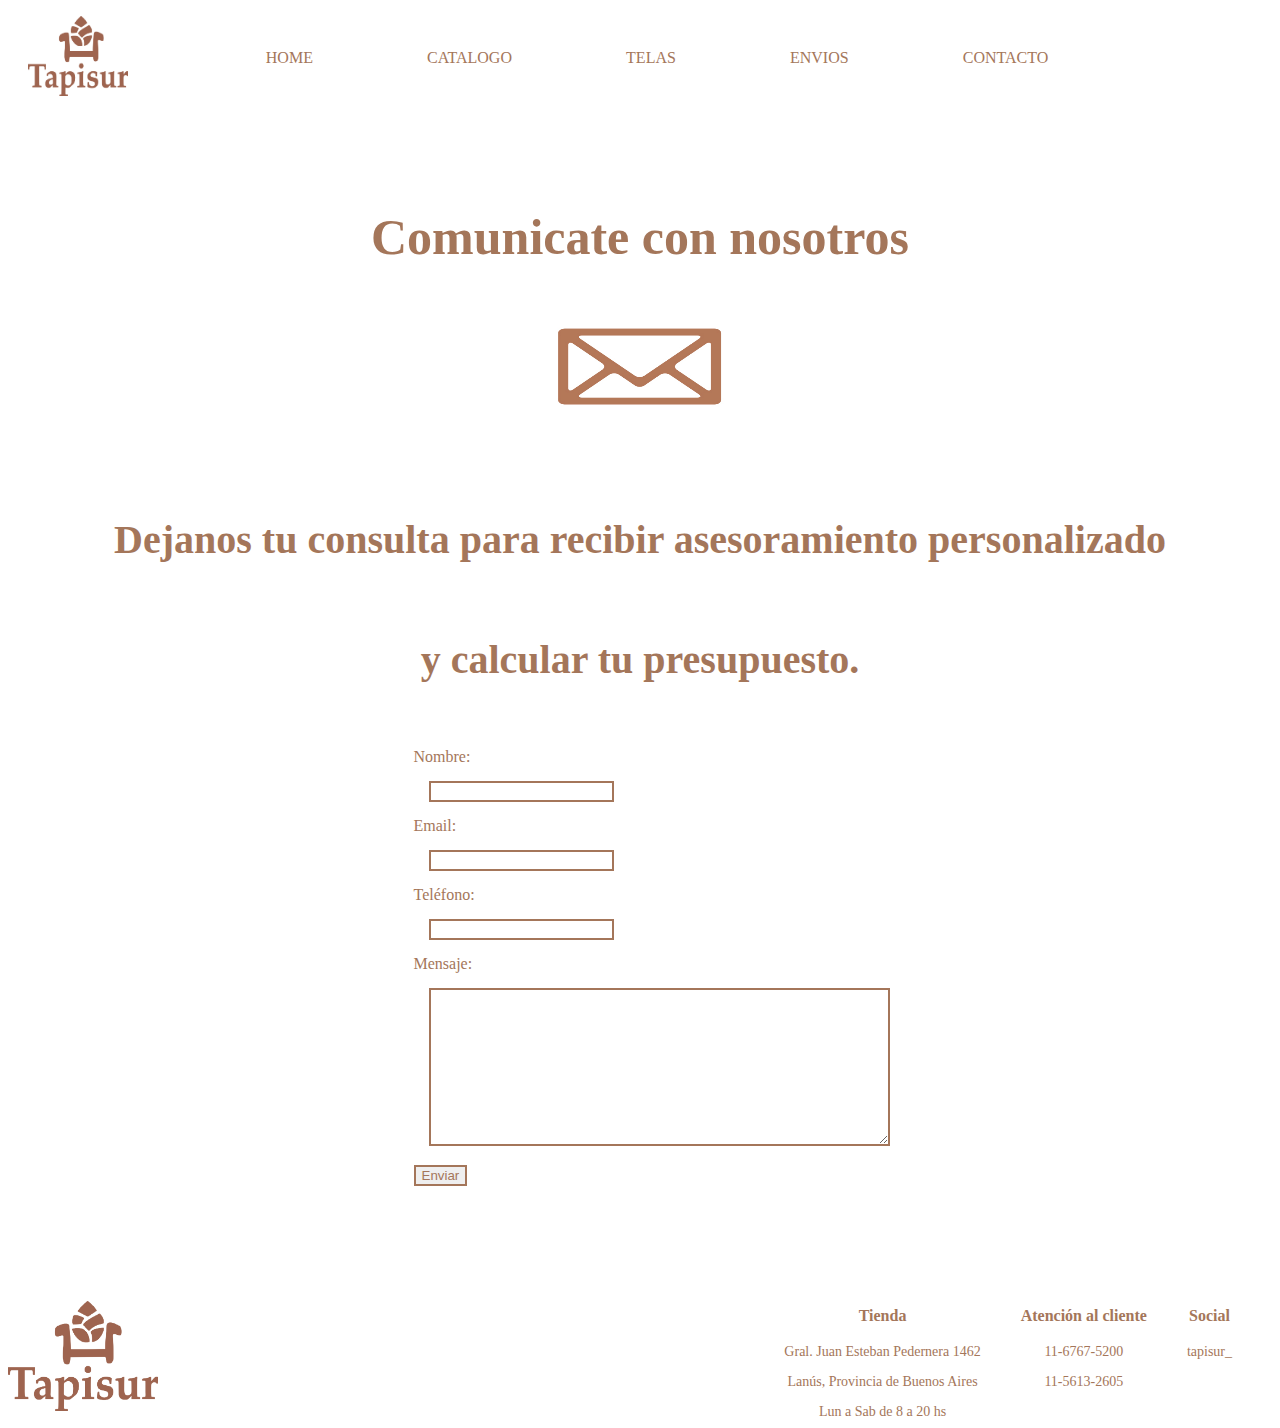
<file: pages/contacto.html>
<!DOCTYPE html>
<html lang="en">
<head>
    <meta charset="UTF-8">
    <meta name="viewport" content="width=device-width, initial-scale=1.0">
    <meta name="descripcion" content="Dejanos tu consulta">
    <meta name="keywords" content="sillon, sofá, silla, tela, tapizado, almohadones">
    <title>Contacto</title>
    <link rel="shortcut icon" href="../images/tapi.jpg" type="image/x-icon">
    <link href="https://cdn.jsdelivr.net/npm/bootstrap@5.3.2/dist/css/bootstrap.min.css" rel="stylesheet" integrity="sha384-T3c6CoIi6uLrA9TneNEoa7RxnatzjcDSCmG1MXxSR1GAsXEV/Dwwykc2MPK8M2HN" crossorigin="anonymous">
    <link rel="stylesheet" href="../css/estilos.css">
</head>
<body>
    <header >  
        <nav>
            <a href="../index.html">
                <img class="tapiport" src="../images/tapi.jpg">
            </a>
           
            <div  class="menupc">
                <ul class="menu">
                    <li > <a class="menu home" href="../index.html"> HOME</a></li>
                    <li > <a class="menu catalogo" href="../pages/catalogo.html"> CATALOGO</a></li>
                    <li > <a class="menu telas" href="../pages/telas.html"> TELAS</a></li>
                    <li > <a class="menu envios" href="../pages/envios.html"> ENVIOS</a></li>
                    <li > <a class="menu contacto" href="../pages/contacto.html"> CONTACTO</a></li>
                </ul>
            </div>
            
        </nav>

        <div class="menuhambur">
           <nav class="navbar bg-body-tertiary fixed-top">
               <div class="container-fluid">
                 <a href="../index.html">
                    <img class="tapiport" src="../images/tapi.jpg">
                 </a>
                 <button class="navbar-toggler" type="button" data-bs-toggle="offcanvas" data-bs-target="#offcanvasNavbar" aria-controls="offcanvasNavbar" aria-label="Toggle navigation">
                   <span class="navbar-toggler-icon"></span>
                 </button>
                 <div class="offcanvas offcanvas-end" tabindex="-1" id="offcanvasNavbar" aria-labelledby="offcanvasNavbarLabel">
                   <div class="offcanvas-header">
                     <img class="tapimenu" src="../images/tapi.jpg">
                     <button type="button" class="btn-close" data-bs-dismiss="offcanvas" aria-label="Close"></button>
                   </div>
                 <div class="offcanvas-body">
                   <ul class="navbar-nav justify-content-end flex-grow-1 pe-3">
                     <li class="nav-item">
                        <a class="nav-link active" aria-current="page" href="../index.html">HOME</a>
                        <a class="nav-link active" aria-current="page" href="../pages/catalogo.html">CATALOGO</a>
                        <a class="nav-link active" aria-current="page" href="../pages/telas.html">TELAS</a>
                        <a class="nav-link active" aria-current="page" href="../pages/envios.html">ENVIOS</a>
                        <a class="nav-link active" aria-current="page" href="../pages/contacto.html">CONTACTO</a>
                    </li>
                 </div>
                 </div>
               </div>
           </nav>
        </div>
    </header>

    <main>
       <section class="telas">
             <h1> Comunicate con nosotros</h1>
             <img class="camion" src="../images/sobre.jpg" alt="sobre">
             <h2> Dejanos tu consulta para recibir asesoramiento personalizado </h2>
             <h3>y calcular tu presupuesto.</h3>
             <div class="formulario">
                <form action="" class="contactos">
                    <div>
                        <label for="nombre"> Nombre:</label>
                    </div>
                    <div>
                        <input class="nombre" type="text" name="" id="nombre">
                    </div>
                    <div> 
                        <label for="email"> Email:</label>
                    </div>
                    <div>
                        <input class="nombre" type="email" name="" id="email">
                    </div>
                    <div>
                        <label for="telenfono"> Teléfono:</label>
                    </div>
                    <div>
                        <input class="nombre" type="number" name="" id="telefono">
                    </div>
                    <div>
                        <label for="mensaje"> Mensaje:</label>
                    </div>
                    <div>
                        <textarea class="nombre" id="" cols="50" rows="10"></textarea>
                    </div>
                    <div>
                        <input class="boton" type="submit" value="Enviar">
                    </div>
                </form>
             </div>
           
        </section>
    </main>

    <footer>
        <div class="container">
          <img class="tapifoot" src="../images/tapi.jpg" alt="logo">
          <div class="footali">
            <section>
                <p class="tituloFoot"> Tienda
                </p>
                <p class="textoFoot"> Gral. Juan Esteban Pedernera 1462
                </p>
                <p class="textoFoot">Lanús, Provincia de Buenos Aires
                </p>
                <p class="textoFoot" >Lun a Sab de 8 a 20 hs</p>
            </section>
                   
            <section>
                <p class="tituloFoot"> Atención al cliente
                </p>
                <p class="textoFoot"> 11-6767-5200</p>
                <p class="textoFoot">11-5613-2605</p>
            </section>
                   
            <section>
                <p class="tituloFoot"> Social
                </p> 
                <p class="textoFoot"> tapisur_</p>
            </section>  
         </div>  
        </div>    
    </footer>

 <script src="https://cdn.jsdelivr.net/npm/bootstrap@5.3.2/dist/js/bootstrap.bundle.min.js" integrity="sha384-C6RzsynM9kWDrMNeT87bh95OGNyZPhcTNXj1NW7RuBCsyN/o0jlpcV8Qyq46cDfL" crossorigin="anonymous"></script>
    
</body>
</html>
</file>
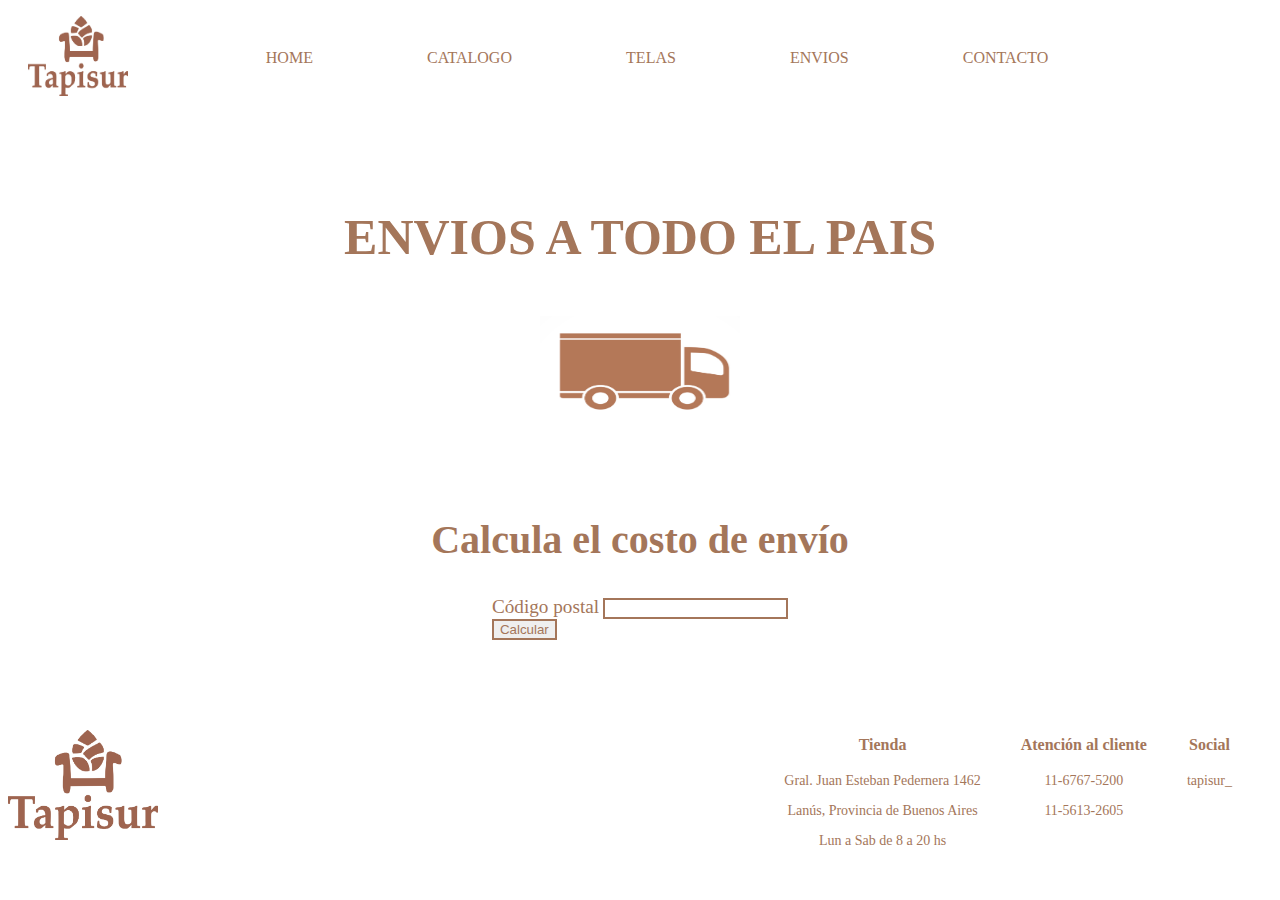
<file: pages/envios.html>
<!DOCTYPE html>
<html lang="en">
<head>
    <meta charset="UTF-8">
    <meta name="viewport" content="width=device-width, initial-scale=1.0">
    <meta name="descripcion" content="Calculá el costo de envío">
    <meta name="keywords" content="sillon, sofá, silla, tela, tapizado, almohadones">
    <title>Envios</title>
    <link rel="shortcut icon" href="../images/tapi.jpg" type="image/x-icon">
    <link href="https://cdn.jsdelivr.net/npm/bootstrap@5.3.2/dist/css/bootstrap.min.css" rel="stylesheet" integrity="sha384-T3c6CoIi6uLrA9TneNEoa7RxnatzjcDSCmG1MXxSR1GAsXEV/Dwwykc2MPK8M2HN" crossorigin="anonymous">
    <link rel="stylesheet" href="../css/estilos.css">
</head>
<body>
    <header >  
        <nav>
           <a href="../index.html">
              <img class="tapiport" src="../images/tapi.jpg">
            </a>
            
            <div  class="menupc">
                <ul class="menu">
                    <li > <a class="menu home" href="../index.html"> HOME</a></li>
                    <li > <a class="menu catalogo" href="../pages/catalogo.html"> CATALOGO</a></li>
                    <li > <a class="menu telas" href="../pages/telas.html"> TELAS</a></li>
                    <li > <a class="menu envios" href="../pages/envios.html"> ENVIOS</a></li>
                    <li > <a class="menu contacto" href="../pages/contacto.html"> CONTACTO</a></li>
                </ul>
            </div>
            
        </nav>

        <div class="menuhambur">
            <nav class="navbar bg-body-tertiary fixed-top">
                <div class="container-fluid">
                    <a href="../index.html">
                        <img class="tapiport" src="../images/tapi.jpg">
                    </a>
                    <button class="navbar-toggler" type="button" data-bs-toggle="offcanvas" data-bs-target="#offcanvasNavbar" aria-controls="offcanvasNavbar" aria-label="Toggle navigation">
                     <span class="navbar-toggler-icon"></span>
                    </button>
                    <div class="offcanvas offcanvas-end" tabindex="-1" id="offcanvasNavbar" aria-labelledby="offcanvasNavbarLabel">
                      <div class="offcanvas-header">
                          <img class="tapimenu" src="../images/tapi.jpg">
                          <button type="button" class="btn-close" data-bs-dismiss="offcanvas" aria-label="Close"></button>
                      </div>
                      <div class="offcanvas-body">
                         <ul class="navbar-nav justify-content-end flex-grow-1 pe-3">
                             <li class="nav-item">
                                  <a class="nav-link active " aria-current="page" href="../index.html">HOME</a>
                                  <a class="nav-link active " aria-current="page" href="../pages/catalogo.html">CATALOGO</a>
                                 <a class="nav-link active " aria-current="page" href="../pages/telas.html">TELAS</a>
                                 <a class="nav-link active " aria-current="page" href="../pages/envios.html">ENVIOS</a>
                                 <a class="nav-link active " aria-current="page" href="../pages/contacto.html">CONTACTO</a>
                            </li>
                     </div>
                  </div>
                </div>
            </nav>
        </div>
    </header>
   
    <main>
        <section class="telas">
             <h1> ENVIOS A TODO EL PAIS</h1>
             <img class="camion" src="../images/camion.jpg" alt="dibujo camion entregas">
             <h2> Calcula el costo de envío</h2>
             <form action="">
                 <div>
                     <label class="codigo" for="codigo postal"> Código postal</label>
                     <input class="cp" type="number" name="" id="codigo postal">
                 </div>
                 <div>
                     <input class="boton" type="submit" value="Calcular">
                 </div>
             </form>
        </section>

    </main>

    <footer>
        <div class="container">
            <img class="tapifoot" src="../images/tapi.jpg" alt="logo">
            <div class="footali">
                <section>
                    <p class="tituloFoot"> Tienda
                    </p>
                    <p class="textoFoot"> Gral. Juan Esteban Pedernera 1462
                    </p>
                    <p class="textoFoot">Lanús, Provincia de Buenos Aires
                    </p>
                    <p class="textoFoot" >Lun a Sab de 8 a 20 hs</p>
                </section>
                       
                <section>
                    <p class="tituloFoot"> Atención al cliente
                    </p>
                    <p class="textoFoot"> 11-6767-5200</p>
                    <p class="textoFoot">11-5613-2605</p>
                </section>
                       
                <section>
                    <p class="tituloFoot"> Social
                    </p> 
                    <p class="textoFoot"> tapisur_</p>
                </section>  
             </div> 
        </div>
     
    </footer>

    <script src="https://cdn.jsdelivr.net/npm/bootstrap@5.3.2/dist/js/bootstrap.bundle.min.js" integrity="sha384-C6RzsynM9kWDrMNeT87bh95OGNyZPhcTNXj1NW7RuBCsyN/o0jlpcV8Qyq46cDfL" crossorigin="anonymous"></script>
    
    
</body>
</html>
</file>
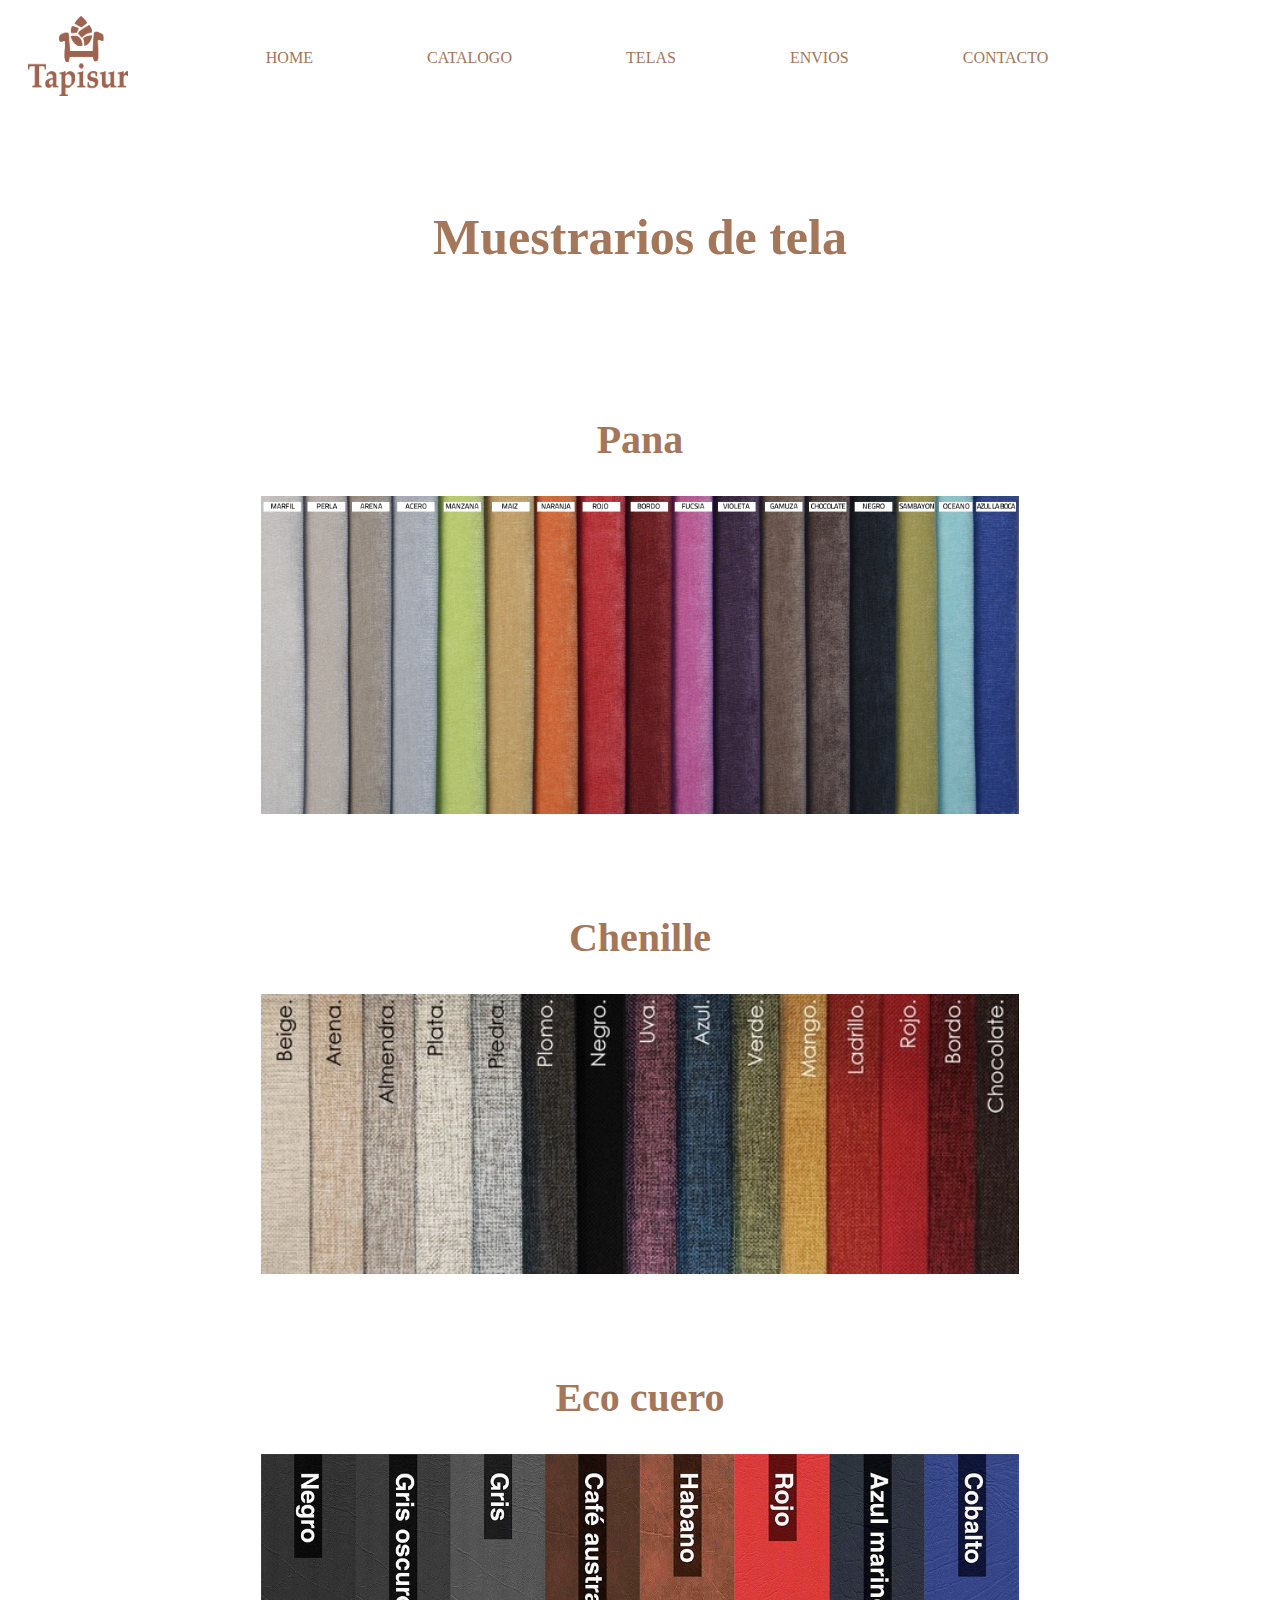
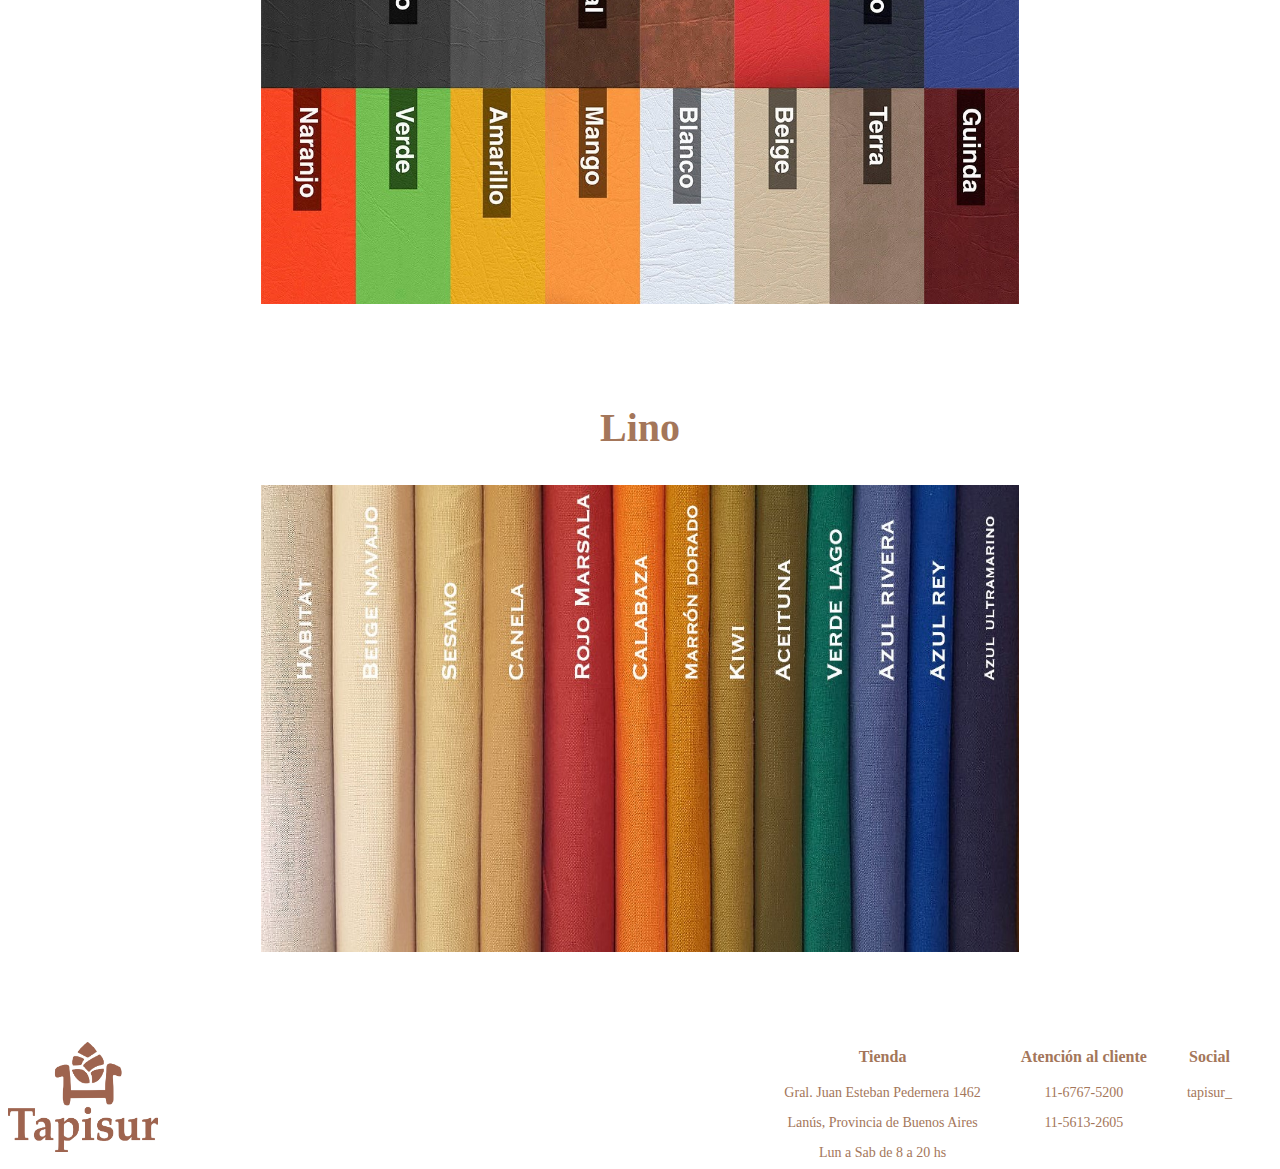
<file: pages/telas.html>
<!DOCTYPE html>
<html lang="en">
<head>
    <meta charset="UTF-8">
    <meta name="viewport" content="width=device-width, initial-scale=1.0">
    <meta name="descripcion" content="Conocé nuestros catálogos de telas">
    <meta name="keywords" content="sillon, sofá, silla, tela, tapizado, almohadones">
    <title>Telas</title>
    <link rel="shortcut icon" href="../images/tapi.jpg" type="image/x-icon">
    <link href="https://cdn.jsdelivr.net/npm/bootstrap@5.3.2/dist/css/bootstrap.min.css" rel="stylesheet" integrity="sha384-T3c6CoIi6uLrA9TneNEoa7RxnatzjcDSCmG1MXxSR1GAsXEV/Dwwykc2MPK8M2HN" crossorigin="anonymous">
    <link rel="stylesheet" href="../css/estilos.css">
</head>
<body>
    <header >  
        <nav>
            <a href="../index.html">
                <img class="tapiport" src="../images/tapi.jpg">
            </a>
            
            <div  class="menupc">
                <ul class="menu">
                    <li > <a class="menu home" href="../index.html"> HOME</a></li>
                    <li > <a class="menu catalogo" href="../pages/catalogo.html"> CATALOGO</a></li>
                    <li > <a class="menu telas" href="../pages/telas.html"> TELAS</a></li>
                    <li > <a class="menu envios" href="../pages/envios.html"> ENVIOS</a></li>
                    <li > <a class="menu contacto" href="../pages/contacto.html"> CONTACTO</a></li>
                </ul>
            </div>
        </nav>

        <div class="menuhambur">
            <nav class="navbar bg-body-tertiary fixed-top">
                <div class="container-fluid">
                    <a href="../index.html">
                        <img class="tapiport" src="../images/tapi.jpg">
                    </a>
                  <button class="navbar-toggler" type="button" data-bs-toggle="offcanvas" data-bs-target="#offcanvasNavbar" aria-controls="offcanvasNavbar" aria-label="Toggle navigation">
                    <span class="navbar-toggler-icon"></span>
                  </button>
                  <div class="offcanvas offcanvas-end" tabindex="-1" id="offcanvasNavbar" aria-labelledby="offcanvasNavbarLabel">
                     <div class="offcanvas-header">
                         <img class="tapimenu" src="../images/tapi.jpg">
                         <button type="button" class="btn-close" data-bs-dismiss="offcanvas" aria-label="Close"></button>
                     </div>
                     <div class="offcanvas-body">
                      <ul class="navbar-nav justify-content-end flex-grow-1 pe-3">
                        <li class="nav-item">
                          <a class="nav-link active" aria-current="page" href="../index.html">HOME</a>
                          <a class="nav-link active" aria-current="page" href="../pages/catalogo.html">CATALOGO</a>
                          <a class="nav-link active" aria-current="page" href="../pages/telas.html">TELAS</a>
                          <a class="nav-link active" aria-current="page" href="../pages/envios.html">ENVIOS</a>
                          <a class="nav-link active" aria-current="page" href="../pages/contacto.html">CONTACTO</a>
                        </li>
                     </div>
                  </div>
                </div>
            </nav>
        </div>
    </header>

    <main>
        <h1> Muestrarios de tela</h1>
        <section class="telas">
          <h2> Pana</h2>
          <img class="muestrarios" src="../images/pana-velvet.jpg" alt="muestrario de pana">

          <h2> Chenille</h2>
         <img class="muestrarios" src="../images/chenille.jpeg" alt="muestrario de chenille">

         <h2> Eco cuero</h2>
         <img class="muestrarios" src="../images/ecocuero-talampaya.jpg" alt="muestrario de cuero ecologico">

         <h2> Lino </h2>
          <img class="muestrarios" src="../images/lino.jpg" alt="muestrario de lino">
       </section>
    </main>

    
    <footer>
        <div class="container">
            <img class="tapifoot" src="../images/tapi.jpg" alt="logo">
            <div class="footali">
                <section>
                    <p class="tituloFoot"> Tienda
                    </p>
                    <p class="textoFoot"> Gral. Juan Esteban Pedernera 1462
                    </p>
                    <p class="textoFoot">Lanús, Provincia de Buenos Aires
                    </p>
                    <p class="textoFoot" >Lun a Sab de 8 a 20 hs</p>
                </section>
                       
                <section>
                    <p class="tituloFoot"> Atención al cliente
                    </p>
                    <p class="textoFoot"> 11-6767-5200</p>
                    <p class="textoFoot">11-5613-2605</p>
                </section>
                       
                <section>
                    <p class="tituloFoot"> Social
                    </p> 
                    <p class="textoFoot"> tapisur_</p>
                </section>  
             </div> 
        </div>
         
    </footer>

    <script src="https://cdn.jsdelivr.net/npm/bootstrap@5.3.2/dist/js/bootstrap.bundle.min.js" integrity="sha384-C6RzsynM9kWDrMNeT87bh95OGNyZPhcTNXj1NW7RuBCsyN/o0jlpcV8Qyq46cDfL" crossorigin="anonymous"></script>
    
    
</body>
</html>
</file>
<file: css/estilos.css>
header {
  background-color: #ffffff;
  height: 120px;
  width: 100%;
  position: sticky;
  top: 0px;
  display: flex;
  align-items: center;
  justify-content: space-between;
}
header .tapiport {
  width: 150px;
  height: 100px;
  margin-left: 30%;
}
header nav {
  display: flex;
  align-items: center;
  width: 100%;
}
header nav .menupc .menu {
  list-style: none;
  text-decoration: none;
  color: #a4765a;
  font-style: inherit;
  font-size: larger;
  display: flex;
  flex-direction: row;
}
header nav .menupc .menu li {
  margin-left: 30%;
  margin-right: 5%;
}
header nav .menupc .menu li:hover {
  font-weight: bold;
}

footer {
  background-color: #ffffff;
  height: 100%;
  width: 100%;
  position: sticky;
}
footer .container {
  display: flex;
  align-items: center;
}
footer .container .tapifoot {
  width: 250px;
  height: 200px;
  margin-top: 100px;
  margin-right: 100px;
}
footer .container .footali {
  display: flex;
  align-items: flex-start;
  margin-top: 100px;
}
footer .container .footali section {
  display: flex;
  flex-direction: column;
  align-items: center;
  margin-right: 80px;
}
footer .container .footali p {
  color: #a4765a;
  font-style: normal;
  font-size: 36px;
  text-align: center;
}
footer .container .footali .tituloFoot {
  font-weight: bold;
  margin-bottom: 5px;
  text-align: center;
}
footer .container .footali .textoFoot {
  font-size: 16px;
  text-align: center;
}

h1 {
  color: #a4765a;
  font-style: inherit;
  font-size: 50px;
  text-align: center;
  margin-top: 100px;
  margin-bottom: 50px;
}

h2 {
  color: #a4765a;
  font-style: inherit;
  font-size: 40px;
  text-align: center;
  margin-top: 100px;
}

.dos {
  display: grid;
  grid-template-columns: repeat(3, 25%);
  grid-template-rows: repeat(2, 50%);
  justify-content: center;
  column-gap: 2%;
  row-gap: 2%;
}
.dos .fot6 {
  width: 80%;
  height: 80%;
}
.dos .fot62 {
  width: 80%;
  height: 80%;
}

.indi {
  display: grid;
  grid-template-columns: repeat(4, 19%);
  grid-template-rows: repeat(2, 50%);
  justify-content: center;
  column-gap: 2%;
  row-gap: 2%;
}
.indi .fot8 {
  width: 80%;
  height: 80%;
}

.telas {
  display: flex;
  flex-direction: column;
  flex-wrap: wrap;
  justify-content: center;
  align-items: center;
}
.telas h1 {
  color: #a4765a;
  font-style: inherit;
  font-size: 50px;
  text-align: center;
  margin-top: 100px;
  margin-bottom: 50px;
}
.telas .camion {
  height: 100px;
  width: 200px;
}
.telas h2 {
  color: #a4765a;
  font-style: inherit;
  font-size: 40px;
  text-align: center;
  margin-top: 100px;
}
.telas h3 {
  color: #a4765a;
  font-style: inherit;
  font-size: 40px;
  text-align: center;
}
.telas .contactos {
  color: #a4765a;
  margin: 25px;
}
.telas .contactos textarea {
  width: 100%;
}
.telas .contactos .nombre {
  color: #a4765a;
  border: 2px solid #a4765a;
  margin: 15px;
}
.telas .contactos .boton {
  color: #a4765a;
  border: 2px solid #a4765a;
}
.telas .contactos .boton:focus {
  font-weight: bold;
}

.telas {
  display: flex;
  flex-direction: column;
  flex-wrap: wrap;
  justify-content: center;
  align-items: center;
}
.telas h1 {
  color: #a4765a;
  font-style: inherit;
  font-size: 50px;
  text-align: center;
  margin-top: 100px;
  margin-bottom: 50px;
}
.telas .camion {
  height: 100px;
  width: 200px;
}
.telas h2 {
  color: #a4765a;
  font-style: inherit;
  font-size: 40px;
  text-align: center;
  margin-top: 100px;
}
.telas .codigo {
  color: #a4765a;
  font-size: larger;
}
.telas .cp {
  border: 2px solid #a4765a;
}
.telas .boton {
  color: #a4765a;
  border: 2px solid #a4765a;
}
.telas .boton:focus {
  font-weight: bold;
}

.port1 {
  width: 100%;
  height: 30%;
  background-position: top;
  background-size: contain;
  background-repeat: no-repeat;
}

p {
  color: #a4765a;
  font-style: normal;
  font-size: 200%;
  text-align: center;
}

.textointro {
  margin: 2% 10%;
}

h1 {
  color: #a4765a;
  font-style: inherit;
  font-size: 80%;
  text-align: center;
  margin-top: 100px;
  margin-bottom: 50px;
}

.fotosPrincipal {
  display: grid;
  grid-template-columns: repeat(3, 30%);
  align-content: center;
  column-gap: 2%;
  row-gap: 2%;
}
.fotosPrincipal .fotohome {
  width: 80%;
  height: 80%;
  justify-self: center;
}

h1 {
  color: #a4765a;
  font-style: inherit;
  font-size: 50px;
  text-align: center;
  margin-top: 100px;
  margin-bottom: 50px;
}

.telas {
  display: flex;
  flex-direction: column;
  flex-wrap: wrap;
  justify-content: center;
  align-items: center;
}
.telas h2 {
  color: #a4765a;
  font-style: inherit;
  font-size: 40px;
  text-align: center;
  margin-top: 100px;
}
.telas .muestrarios {
  height: 40%;
  width: 60%;
}

@media (min-width: 300px) and (max-width: 768px) {
  header {
    background-color: #ffffff;
    height: 80px;
    position: sticky;
    top: 0px;
    display: flex;
    align-items: center;
    justify-content: space-between;
  }
  header .menuhambur .tapiport {
    width: 60px;
    height: 60px;
    margin-top: 20px;
    margin-left: 20px;
  }
  header .menuhambur .tapimenu {
    height: 50px;
    width: 50px;
  }
  header .menupc {
    display: none;
  }
  .telas {
    display: flex;
    flex-direction: column;
    flex-wrap: wrap;
    justify-content: center;
    align-items: center;
  }
  .telas h1 {
    color: #a4765a;
    font-style: inherit;
    font-size: 35px;
    text-align: center;
    margin-top: 50px;
    margin-bottom: 50px;
  }
  .port1 {
    width: 100%;
    height: 280px;
  }
  .textointro {
    font-size: 16px;
    margin: 25px 60px;
  }
  .fotosPrincipal {
    display: grid;
    grid-template-columns: repeat(2, 40%);
    grid-template-rows: repeat(3, 30%);
    justify-content: center;
    column-gap: 2%;
    row-gap: 2%;
  }
  .fotosPrincipal .fotohome {
    width: 80%;
    height: 80%;
  }
  .dos {
    display: grid;
    grid-template-columns: repeat(2, 40%);
    grid-template-rows: repeat(3, 30%);
    align-items: center;
    column-gap: 2%;
    row-gap: 2%;
  }
  .dos .fot6 {
    width: 80%;
    height: 80%;
  }
  .dos .fot62 {
    width: 80%;
    height: 80%;
  }
  .indi {
    display: grid;
    grid-template-columns: repeat(2, 40%);
    grid-template-rows: repeat(4, 20%);
    align-items: center;
    column-gap: 2%;
    row-gap: 2%;
  }
  .indi .fot8 {
    width: 80%;
    height: 80%;
  }
  h1 {
    color: #a4765a;
    font-style: inherit;
    font-size: 35px;
    text-align: center;
    margin-top: 50px;
    margin-bottom: 50px;
  }
  .telas {
    display: flex;
    flex-direction: column;
    flex-wrap: wrap;
    justify-content: center;
    align-items: center;
  }
  .telas h2 {
    color: #a4765a;
    font-style: inherit;
    font-size: 20px;
    text-align: center;
    margin-top: 50px;
  }
  .telas .muestrarios {
    height: 200px;
    width: 300px;
  }
  .telas {
    display: flex;
    flex-direction: column;
    flex-wrap: wrap;
    justify-content: center;
    align-items: center;
  }
  .telas h1 {
    color: #a4765a;
    font-style: inherit;
    font-size: 20px;
    text-align: center;
    margin-top: 50px;
    margin-bottom: 50px;
  }
  .telas .camion {
    height: 80px;
    width: 100px;
  }
  .telas h2 {
    color: #a4765a;
    font-style: inherit;
    font-size: 16px;
    text-align: center;
    margin-top: 50px;
  }
  .telas h3 {
    color: #a4765a;
    font-style: inherit;
    font-size: 16px;
    text-align: center;
    margin-top: 0px;
  }
  .telas .contactos {
    color: #a4765a;
    margin: 25px;
  }
  .telas .contactos textarea {
    width: 80%;
  }
  .telas .contactos .nombre {
    color: #a4765a;
    border: 2px solid #a4765a;
    margin: 15px;
  }
  .telas .contactos .boton {
    color: #a4765a;
    border: 2px solid #a4765a;
  }
  .telas .contactos .boton:focus {
    font-weight: bold;
  }
  .codigo {
    font-size: 16px;
  }
  footer {
    background-color: #ffffff;
    height: 100%;
    position: sticky;
  }
  footer .container {
    display: flex;
    flex-direction: column;
    align-items: center;
    justify-content: center;
  }
  footer .container .tapifoot {
    width: 200px;
    height: 150px;
    margin-top: 60px;
    margin-right: 0px;
  }
  footer .container .footali {
    display: flex;
    margin-top: 30px;
    flex-direction: column;
    align-items: center;
    margin-left: 70px;
  }
  footer .container .footali section {
    display: flex;
    flex-direction: column;
    align-items: center;
  }
  footer .container .footali p {
    color: #a4765a;
    font-style: normal;
    font-size: 16px;
    text-align: center;
  }
  footer .container .footali .tituloFoot {
    font-weight: bold;
    margin-bottom: 5px;
    text-align: center;
  }
  footer .container .footali .textoFoot {
    font-size: 14px;
    text-align: center;
  }
}
@media (min-width: 768px) {
  .menuhambur {
    display: none;
  }
}
@media (min-width: 769px) and (max-width: 1399px) {
  header {
    background-color: #ffffff;
    height: 100px;
    width: 100%;
    position: sticky;
    top: 0px;
    display: flex;
    align-items: center;
    justify-content: space-between;
  }
  header .tapiport {
    width: 100px;
    height: 80px;
    margin-left: 20px;
  }
  header nav {
    display: flex;
    align-items: center;
  }
  header nav .menupc .menu {
    list-style: none;
    text-decoration: none;
    color: #a4765a;
    font-style: inherit;
    font-size: 16px;
    display: flex;
    flex-direction: row;
  }
  header nav .menupc .menu li {
    margin-left: 30%;
    margin-right: 5%;
  }
  header nav .menupc .menu li:hover {
    font-weight: bold;
  }
  header nav .menuhambur {
    display: none;
  }
  header .port1 {
    width: 100%;
    height: 300px;
    background-position: top;
    background-size: contain;
    background-repeat: no-repeat;
  }
  header p {
    color: #a4765a;
    font-style: normal;
    font-size: 100%;
    text-align: center;
  }
  header .textointro {
    margin: 30px 100px;
  }
  header h1 {
    color: #a4765a;
    font-style: inherit;
    font-size: 40px;
    text-align: center;
    margin-top: 100px;
    margin-bottom: 50px;
  }
  header .fotosPrincipal {
    display: grid;
    grid-template-columns: repeat(2, 50%);
    justify-content: center;
    column-gap: 10px;
    row-gap: 10px;
  }
  header .fotosPrincipal .fotohome {
    width: 180px;
    height: 180px;
    margin: 15px;
  }
  header .telas {
    display: flex;
    flex-direction: column;
    flex-wrap: wrap;
    justify-content: center;
    align-items: center;
  }
  header .telas h1 {
    color: #a4765a;
    font-style: inherit;
    font-size: 30px;
    text-align: center;
    margin-top: 50px;
    margin-bottom: 50px;
  }
  header .dos {
    display: grid;
    grid-template-columns: repeat(3, 220px);
    align-items: center;
    column-gap: 15px;
    row-gap: 15px;
  }
  header .dos .fot6 {
    width: 230px;
    height: 230px;
  }
  header .dos .fot62 {
    width: 230px;
    height: 230px;
  }
  header .indi {
    display: grid;
    grid-template-columns: repeat(3, 220px);
    align-items: center;
    column-gap: 15px;
    row-gap: 15px;
  }
  header .indi .fot8 {
    width: 230px;
    height: 230px;
  }
  header .telas {
    display: flex;
    flex-direction: column;
    flex-wrap: wrap;
    justify-content: center;
    align-items: center;
  }
  header .telas h2 {
    color: #a4765a;
    font-style: inherit;
    font-size: 30px;
    text-align: center;
    margin-top: 50px;
  }
  header .telas .muestrarios {
    height: 400px;
    width: 700px;
  }
  header .telas {
    display: flex;
    flex-direction: column;
    flex-wrap: wrap;
    justify-content: center;
    align-items: center;
  }
  header .telas h1 {
    color: #a4765a;
    font-style: inherit;
    font-size: 25px;
    text-align: center;
    margin-top: 50px;
    margin-bottom: 50px;
  }
  header .telas .camion {
    height: 80px;
    width: 200px;
  }
  header .telas h2 {
    color: #a4765a;
    font-style: inherit;
    font-size: 30px;
    text-align: center;
    margin-top: 50px;
  }
  header .telas h3 {
    color: #a4765a;
    font-style: inherit;
    font-size: 20px;
    text-align: center;
    margin-top: 0px;
  }
  header .formulario {
    width: 100%;
  }
  header .formulario .contactos {
    color: #a4765a;
    margin: 25px;
  }
  header .formulario .contactos textarea {
    width: 60%;
  }
  header .formulario .contactos .nombre {
    color: #a4765a;
    border: 2px solid #a4765a;
    margin: 15px;
  }
  header .formulario .contactos .boton {
    color: #a4765a;
    border: 2px solid #a4765a;
  }
  header .formulario .contactos .boton:focus {
    font-weight: bold;
  }
  .codigo {
    font-size: 16px;
  }
  footer {
    background-color: #ffffff;
    height: 100%;
    position: sticky;
  }
  footer .container {
    display: flex;
    flex-direction: row;
    align-items: center;
    justify-content: space-between;
  }
  footer .container .tapifoot {
    width: 150px;
    height: 110px;
    margin-top: 80px;
    margin-right: 30px;
  }
  footer .container .footali {
    display: flex;
    align-items: flex-start;
    margin-top: 80px;
  }
  footer .container .footali section {
    display: flex;
    flex-direction: column;
    align-items: center;
    margin-right: 40px;
  }
  footer .container .footali p {
    color: #a4765a;
    font-style: normal;
    font-size: 16px;
    text-align: center;
  }
  footer .container .footali .tituloFoot {
    font-weight: bold;
    margin-bottom: 5px;
    text-align: center;
  }
  footer .container .footali .textoFoot {
    font-size: 14px;
    text-align: center;
    margin-bottom: 0px;
  }
}

/*# sourceMappingURL=estilos.css.map */
</file>
